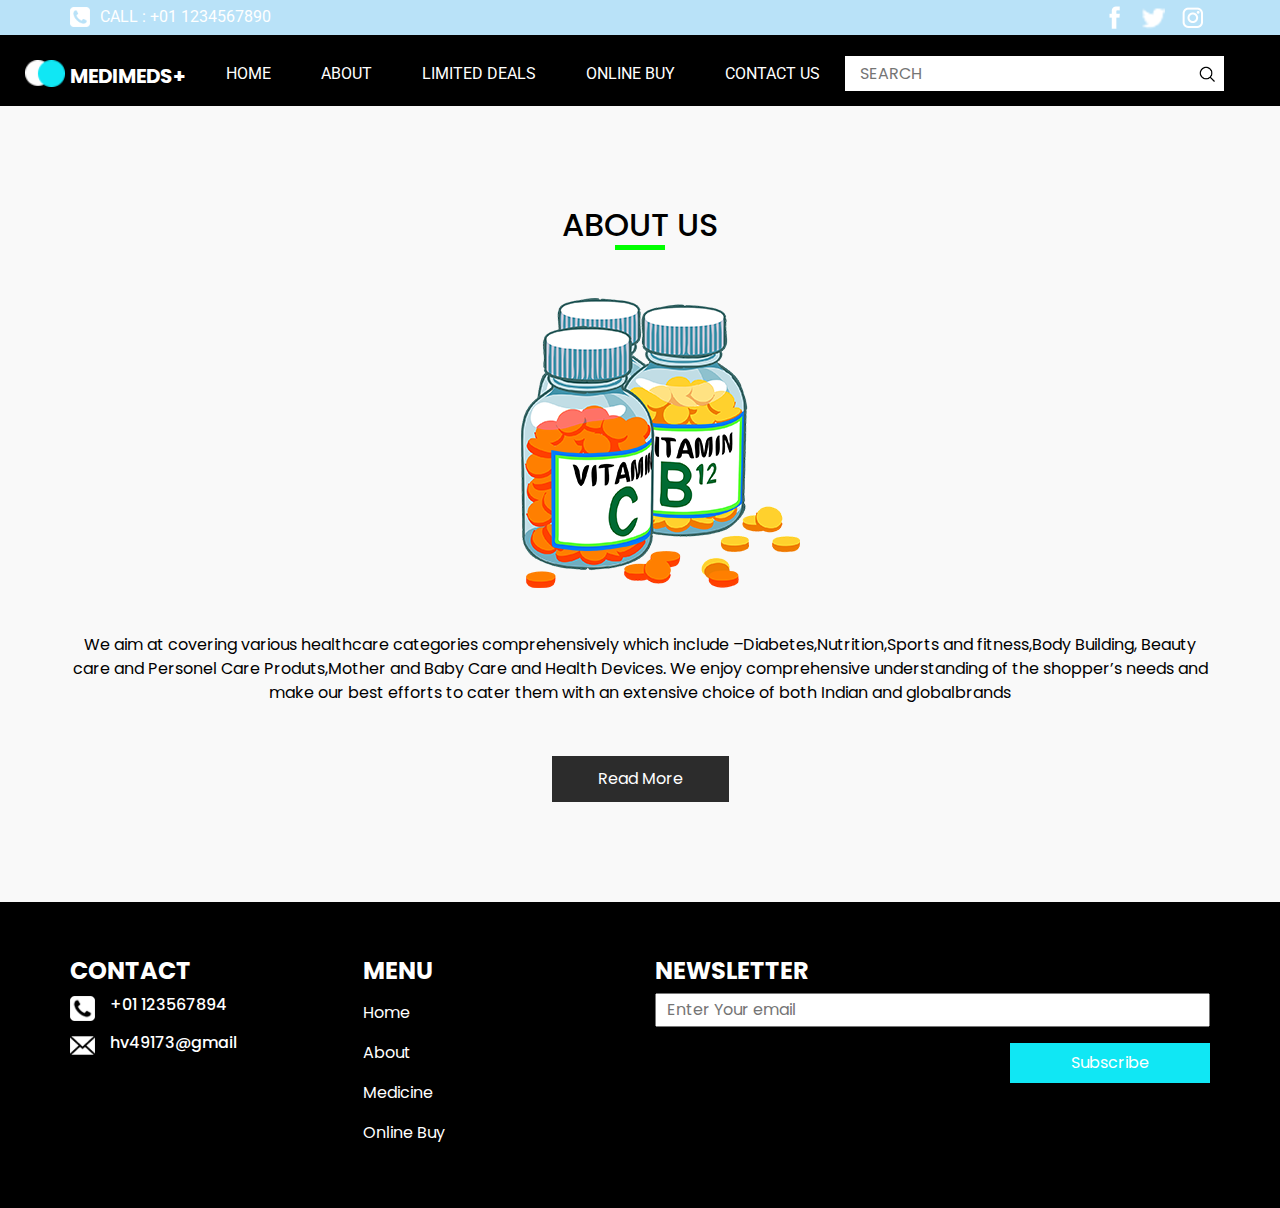
<file: Medimeds/about.html>
<!DOCTYPE html>
<html>

<head>
  <!-- Basic -->
  <meta charset="utf-8" />
  <meta http-equiv="X-UA-Compatible" content="IE=edge" />
  <!-- Mobile Metas -->
  <meta name="viewport" content="width=device-width, initial-scale=1, shrink-to-fit=no" />
  <!-- Site Metas -->
  <meta name="keywords" content="" />
  <meta name="description" content="" />
  <meta name="author" content="" />

  <title>MediMeds+.com</title>

  <!-- slider stylesheet -->
  <link rel="stylesheet" type="text/css"
    href="https://cdnjs.cloudflare.com/ajax/libs/OwlCarousel2/2.1.3/assets/owl.carousel.min.css" />

  <!-- font awesome style -->
  <link rel="stylesheet" href="https://cdnjs.cloudflare.com/ajax/libs/font-awesome/4.7.0/css/font-awesome.min.css">


  <!-- bootstrap core css -->
  <link rel="stylesheet" type="text/css" href="css/bootstrap.css" />

  <!-- fonts style -->
  <link href="https://fonts.googleapis.com/css?family=Poppins:400,600,700|Roboto:400,700&display=swap" rel="stylesheet">

  <!-- Custom styles for this template -->
  <link href="css/style.css" rel="stylesheet" />
  <!-- responsive style -->
  <link href="css/responsive.css" rel="stylesheet" />
</head>

<body class="sub_page">
  <div class="hero_area">
    <!-- header section strats -->
    <header class="header_section">
      <div class="container">
        <div class="top_contact-container">
          <div class="tel_container">
            <a href="">
              <img src="images/telephone-symbol-button.png" alt=""> Call : +01 1234567890
            </a>
          </div>
          <div class="social-container">
            <a href="">
              <img src="images/fb.png" alt="" class="s-1">
            </a>
            <a href="">
              <img src="images/twitter.png" alt="" class="s-2">
            </a>
            <a href="">
              <img src="images/instagram.png" alt="" class="s-3">
            </a>
          </div>
        </div>
      </div>
      <div class="container-fluid">
        <nav class="navbar navbar-expand-lg custom_nav-container pt-3">
          <a class="navbar-brand" href="index.html">
            <img src="images/logo.png" alt="">
            <span>
              MediMeds+
            </span>
          </a>
          <button class="navbar-toggler" type="button" data-toggle="collapse" data-target="#navbarSupportedContent"
            aria-controls="navbarSupportedContent" aria-expanded="false" aria-label="Toggle navigation">
            <span class="navbar-toggler-icon"></span>
          </button>

          <div class="collapse navbar-collapse" id="navbarSupportedContent">
            <div class="d-flex  flex-column flex-lg-row align-items-center w-100 justify-content-between">
              <ul class="navbar-nav  ">
                <li class="nav-item active">
                  <a class="nav-link" href="index.html">Home <span class="sr-only">(current)</span></a>
                </li>
                <li class="nav-item">
                  <a class="nav-link" href="about.html"> About </a>
                </li>
                <li class="nav-item">
                  <a class="nav-link" href="medicine.html"> Limited Deals </a>
                </li>
                <li class="nav-item">
                  <a class="nav-link" href="buy.html"> Online Buy </a>
                </li>
               
                <li class="nav-item">
                  <a class="nav-link" href="contact.html">Contact us</a>
                </li>
              </ul>
              <form class="form-inline ">
                <input type="search" placeholder="Search">
                <button class="btn  my-2 my-sm-0 nav_search-btn" type="submit"></button>
              </form>
              
            </div>
          </div>

        </nav>
      </div>
    </header>
    <!-- end header section -->
  </div>


  <!-- about section -->
  <section class="about_section layout_padding">
    <div class="container">
      <div class="custom_heading-container ">
        <h2>
          About Us
        </h2>
      </div>

      <div class="img-box">
        <img src="images/about-medicine.png" alt="">
      </div>
      <div class="detail-box">
        <p>
          We aim at covering various healthcare categories comprehensively which include –Diabetes,Nutrition,Sports and
          fitness,Body Building, Beauty care and Personel Care Produts,Mother and Baby Care and Health Devices. We enjoy
          comprehensive understanding of the shopper’s needs and make our best efforts to cater them with an extensive choice of
          both Indian and globalbrands
          
        </p>
        <div class="d-flex justify-content-center">
          <a href="">
            Read More
          </a>
        </div>
      </div>
    </div>
  </section>



  <!-- info section -->
  <section class="info_section layout_padding2">
    <div class="container">
      <div class="row">
        <div class="col-md-3">
          <div class="info_contact">
            <h4>
              Contact
            </h4>
            <div class="box">
              <div class="img-box">
                <img src="images/telephone-symbol-button.png" alt="">
              </div>
              <div class="detail-box">
                <h6>
                  +01 123567894
                </h6>
              </div>
            </div>
            <div class="box">
              <div class="img-box">
                <img src="images/email.png" alt="">
              </div>
              <div class="detail-box">
                <h6>
                  hv49173@gmail
                </h6>
              </div>
            </div>
          </div>
        </div>
        <div class="col-md-3">
          <div class="info_menu">
            <h4>
              Menu
            </h4>
            <ul class="navbar-nav  ">
              <li class="nav-item active">
                <a class="nav-link" href="index.html">Home <span class="sr-only">(current)</span></a>
              </li>
              <li class="nav-item">
                <a class="nav-link" href="about.html"> About </a>
              </li>
              <li class="nav-item">
                <a class="nav-link" href="medicine.html"> Medicine </a>
              </li>
              <li class="nav-item">
                <a class="nav-link" href="buy.html"> Online Buy </a>
              </li>
            </ul>
          </div>
        </div>
        <div class="col-md-6">
          <div class="info_news">
            <h4>
              newsletter
            </h4>
            <form action="">
              <input type="text" placeholder="Enter Your email">
              <div class="d-flex justify-content-center justify-content-md-end mt-3">
                <button>
                  Subscribe
                </button>
              </div>
            </form>
          </div>
        </div>
      </div>
    </div>
  </section>


  <!-- end info section -->

  <!-- footer section -->
  <section class="container-fluid footer_section">
    
  </section>
  <!-- footer section -->

  <script type="text/javascript" src="js/jquery-3.4.1.min.js"></script>
  <script type="text/javascript" src="js/bootstrap.js"></script>
  <script type="text/javascript" src="https://cdnjs.cloudflare.com/ajax/libs/OwlCarousel2/2.2.1/owl.carousel.min.js">
  </script>
  <script type="text/javascript">
    $(".owl-carousel").owlCarousel({
      loop: true,
      margin: 10,
      nav: true,
      navText: [],
      autoplay: true,
      responsive: {
        0: {
          items: 1
        },
        600: {
          items: 2
        },
        1000: {
          items: 4
        }
      }
    });
  </script>
  <script type="text/javascript">
    $(".owl-2").owlCarousel({
      loop: true,
      margin: 10,
      nav: true,
      navText: [],
      autoplay: true,

      responsive: {
        0: {
          items: 1
        },
        600: {
          items: 2
        },
        1000: {
          items: 4
        }
      }
    });
  </script>
</body>

</html>
</file>
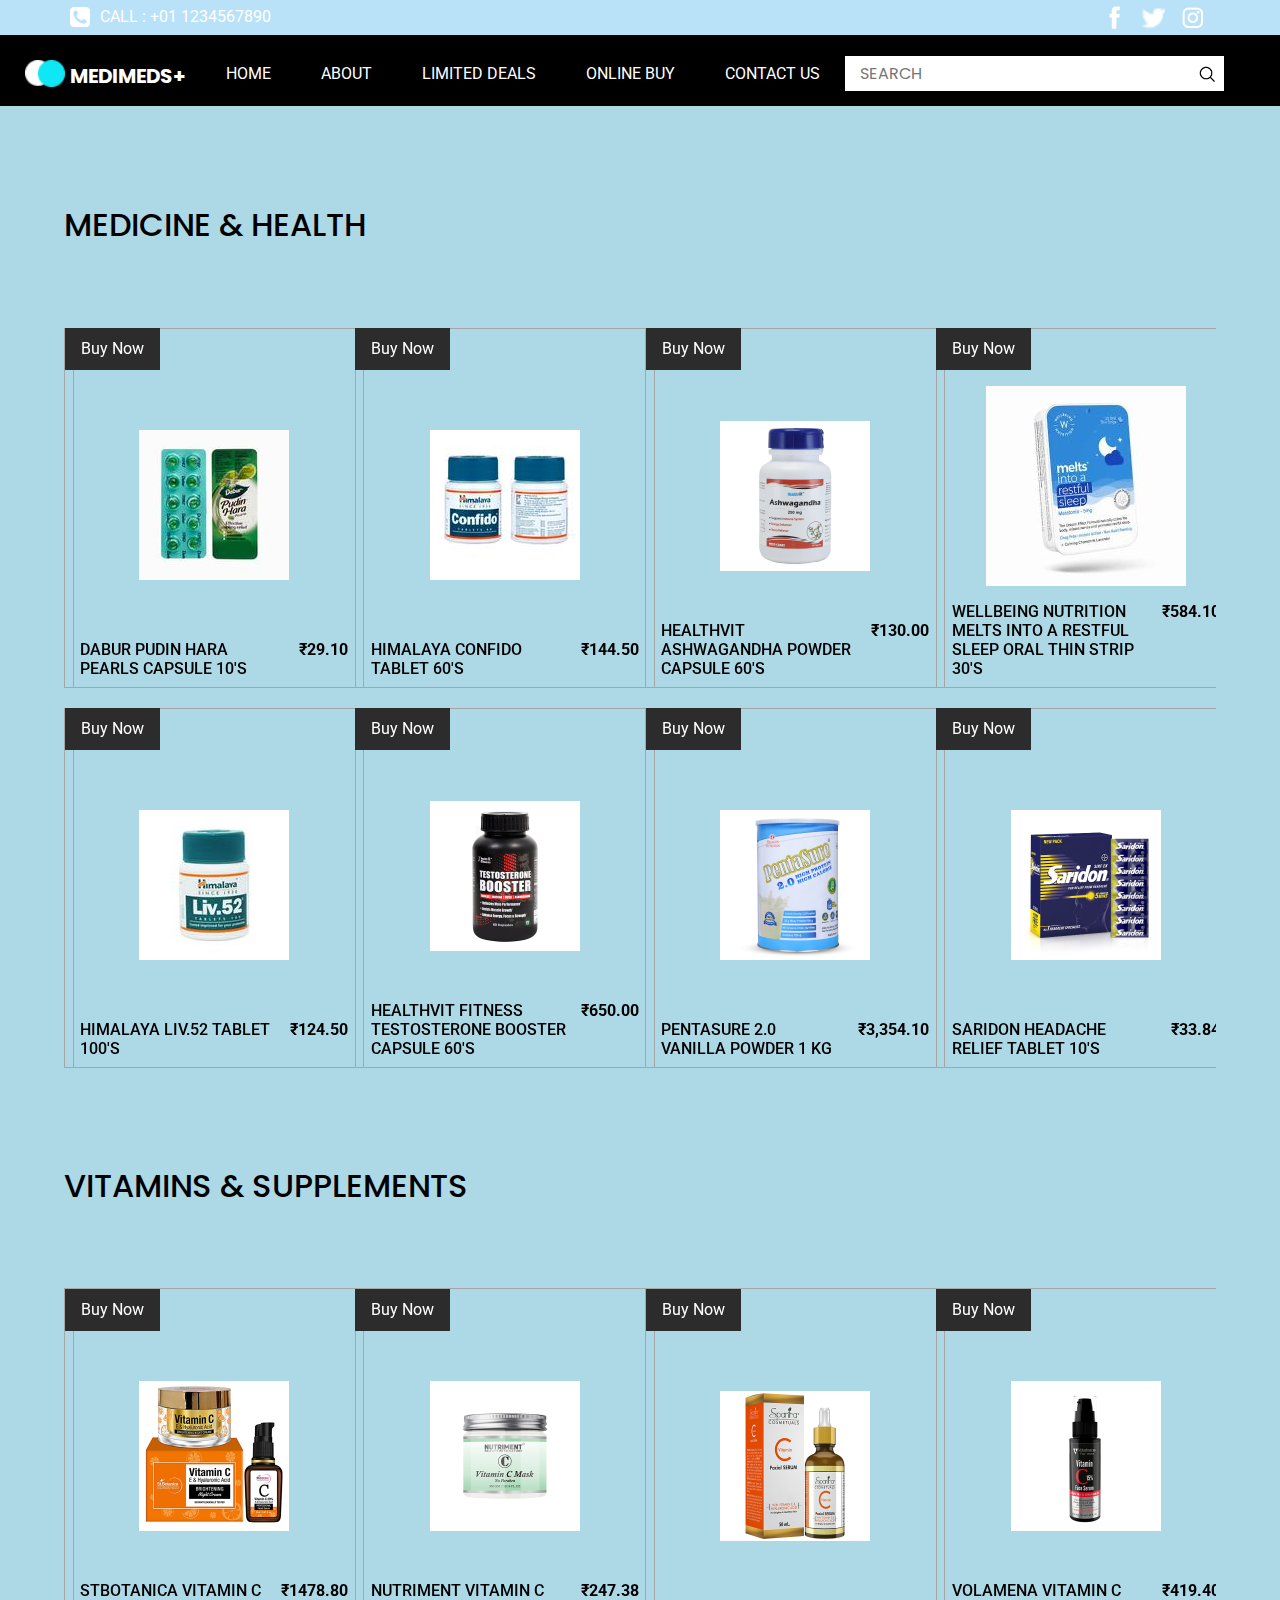
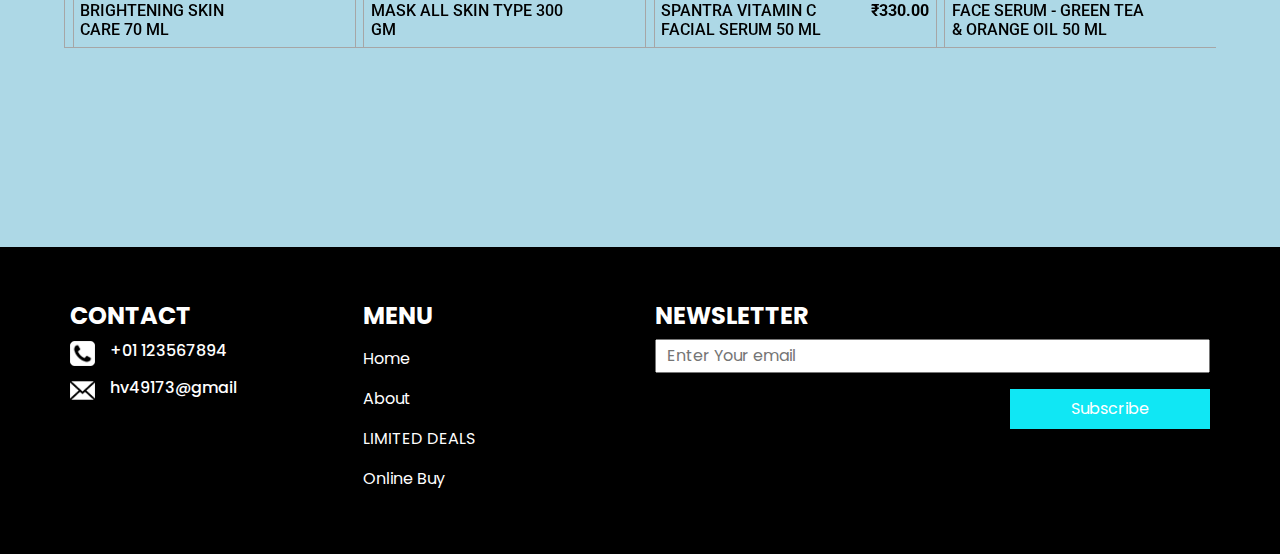
<file: Medimeds/buy.html>
<!DOCTYPE html>
<html>

<head>
  <!-- Basic -->
  <meta charset="utf-8" />
  <meta http-equiv="X-UA-Compatible" content="IE=edge" />
  <!-- Mobile Metas -->
  <meta name="viewport" content="width=device-width, initial-scale=1, shrink-to-fit=no" />
  <!-- Site Metas -->
  <meta name="keywords" content="" />
  <meta name="description" content="" />
  <meta name="author" content="" />

  <title>MediMeds+.com</title>

  <!-- slider stylesheet -->
  <link rel="stylesheet" type="text/css"
    href="https://cdnjs.cloudflare.com/ajax/libs/OwlCarousel2/2.1.3/assets/owl.carousel.min.css" />

  <!-- font awesome style -->
  <link rel="stylesheet" href="https://cdnjs.cloudflare.com/ajax/libs/font-awesome/4.7.0/css/font-awesome.min.css">


  <!-- bootstrap core css -->
  <link rel="stylesheet" type="text/css" href="css/bootstrap.css" />

  <!-- fonts style -->
  <link href="https://fonts.googleapis.com/css?family=Poppins:400,600,700|Roboto:400,700&display=swap" rel="stylesheet">

  <!-- Custom styles for this template -->
  <link href="css/style.css" rel="stylesheet" />
  <!-- responsive style -->
  <link href="css/responsive.css" rel="stylesheet" />
</head>

<body class="sub_page">
  <div class="hero_area">
    <!-- header section strats -->
    <header class="header_section">
      <div class="container">
        <div class="top_contact-container">
          <div class="tel_container">
            <a href="">
              <img src="images/telephone-symbol-button.png" alt=""> Call : +01 1234567890
            </a>
          </div>
          <div class="social-container">
            <a href="">
              <img src="images/fb.png" alt="" class="s-1">
            </a>
            <a href="">
              <img src="images/twitter.png" alt="" class="s-2">
            </a>
            <a href="">
              <img src="images/instagram.png" alt="" class="s-3">
            </a>
          </div>
        </div>
      </div>
      <div class="container-fluid">
        <nav class="navbar navbar-expand-lg custom_nav-container pt-3">
          <a class="navbar-brand" href="index.html">
            <img src="images/logo.png" alt="">
            <span>
              MediMeds+
            </span>
          </a>
          <button class="navbar-toggler" type="button" data-toggle="collapse" data-target="#navbarSupportedContent"
            aria-controls="navbarSupportedContent" aria-expanded="false" aria-label="Toggle navigation">
            <span class="navbar-toggler-icon"></span>
          </button>

          <div class="collapse navbar-collapse" id="navbarSupportedContent">
            <div class="d-flex  flex-column flex-lg-row align-items-center w-100 justify-content-between">
              <ul class="navbar-nav  ">
                <li class="nav-item active">
                  <a class="nav-link" href="index.html">Home <span class="sr-only">(current)</span></a>
                </li>
                <li class="nav-item">
                  <a class="nav-link" href="about.html"> About </a>
                </li>
                <li class="nav-item">
                  <a class="nav-link" href="medicine.html"> Limited Deals </a>
                </li>
                <li class="nav-item">
                  <a class="nav-link" href="buy.html"> Online Buy </a>
                </li>
                                <li class="nav-item">
                  <a class="nav-link" href="contact.html">Contact us</a>
                </li>
              </ul>
              <form class="form-inline ">
                <input type="search" placeholder="Search">
                <button class="btn  my-2 my-sm-0 nav_search-btn" type="submit"></button>
              </form>
              
            </div>
          </div>

        </nav>
      </div>
    </header>
    <!-- end header section -->
  </div>





  <!-- health section -->

  <section class="health_section layout_padding">
    <div class="health_carousel-container">
      <h2 class="text-uppercase">
        Medicine & Health

      </h2>
      <div class="carousel-wrap layout_padding2">
        <div class="owl-carousel">
          <div class="item">
            <div class="box">
              <div class="btn_container">
                <a href="">
                  Buy Now
                </a>
              </div>
              <div class="img-box">
                <img src="images/c-1.jpg" alt="">
              </div>
              <div class="detail-box">
                
                <div class="text">
                  <h6>
                    Dabur Pudin Hara Pearls Capsule 10's
                  </h6>
                  <h6 class="price">
                    ₹29.10 
                  </h6>
                </div>
              </div>
            </div>
            <div class="box">
              <div class="btn_container">
                <a href="">
                  Buy Now
                </a>
              </div>
              <div class="img-box">
                <img src="images/c-2.jpg" alt="">
              </div>
              <div class="detail-box">
                
                <div class="text">
                  <h6>
                    Himalaya Liv.52 Tablet 100's
                  </h6>
                  <h6 class="price">
                    ₹124.50
                  </h6>
                </div>
              </div>
            </div>
          </div>
          <div class="item">
            <div class="box">
              <div class="btn_container">
                <a href="">
                  Buy Now
                </a>
              </div>
              <div class="img-box">
                <img src="images/c-3.jpg" alt="">
              </div>
              <div class="detail-box">
                
                <div class="text">
                  <h6>
                    Himalaya Confido Tablet 60's
                  </h6>
                  <h6 class="price">
                    ₹144.50
                  </h6>
                </div>
              </div>
            </div>
            <div class="box">
              <div class="btn_container">
                <a href="">
                  Buy Now
                </a>
              </div>
              <div class="img-box">
                <img src="images/h-1.jpg" alt="">
              </div>
              <div class="detail-box">
                
                <div class="text">
                  <h6>
                    HealthVit Fitness Testosterone Booster Capsule 60's
                  </h6>
                  <h6 class="price">
                    ₹650.00
                  </h6>
                </div>
              </div>
            </div>
          </div>
          <div class="item">
            <div class="box">
              <div class="btn_container">
                <a href="">
                  Buy Now
                </a>
              </div>
              <div class="img-box">
                <img src="images/h-2.jpg" alt="">
              </div>
              <div class="detail-box">
                
                <div class="text">
                  <h6>
                    Healthvit Ashwagandha Powder Capsule 60's
                  </h6>
                  <h6 class="price">
                    ₹130.00
                  </h6>
                </div>
              </div>
            </div>
            <div class="box">
              <div class="btn_container">
                <a href="">
                  Buy Now
                </a>
              </div>
              <div class="img-box">
                <img src="images/h-3.jpg" alt="">
              </div>
              <div class="detail-box">
                
                <div class="text">
                  <h6>
                    Pentasure 2.0 Vanilla Powder 1 kg
                  </h6>
                  <h6 class="price">
                    ₹3,354.10
                  </h6>
                </div>
              </div>
            </div>
          </div>
          <div class="item">
            <div class="box">
              <div class="btn_container">
                <a href="">
                  Buy Now
                </a>
              </div>
              <div class="img-box">
                <img src="images/h-4.jpg" alt="">
              </div>
              <div class="detail-box">
               
                <div class="text">
                  <h6>
                    Wellbeing Nutrition Melts into a Restful Sleep Oral Thin Strip 30's
                  </h6>
                  <h6 class="price">
                    ₹584.10
                  </h6>
                </div>
              </div>
            </div>
            <div class="box">
              <div class="btn_container">
                <a href="">
                  Buy Now
                </a>
              </div>
              <div class="img-box">
                <img src="images/h-5.jpg" alt="">
              </div>
              <div class="detail-box">
               
                <div class="text">
                  <h6>
                    Saridon Headache Relief Tablet 10's
                  </h6>
                  <h6 class="price">
                    ₹33.84
                  </h6>
                </div>
              </div>
            </div>
          </div>
        </div>
      </div>
    </div>
    <div class="health_carousel-container">
      <h2 class="text-uppercase">
        Vitamins & Supplements


      </h2>
      <div class="carousel-wrap layout_padding2">
        <div class="owl-carousel owl-2">
          <div class="item">
            <div class="box">
              <div class="btn_container">
                <a href="">
                  Buy Now
                </a>
              </div>
              <div class="img-box">
                <img src="images/M-1.jpg" alt="">
              </div>
              <div class="detail-box">
                
                <div class="text">
                  <h6>
                    StBotanica Vitamin C Brightening Skin Care 70 ml
                  </h6>
                  <h6 class="price">
                   ₹1478.80
                  </h6>
                </div>
              </div>
            </div>
          </div>
          <div class="item">
            <div class="box">
              <div class="btn_container">
                <a href="">
                  Buy Now
                </a>
              </div>
              <div class="img-box">
                <img src="images/m-2.jpg" alt="">
              </div>
              <div class="detail-box">
                
                <div class="text">
                  <h6>
                    Nutriment Vitamin C Mask All Skin Type 300 gm
                  </h6>
                  <h6 class="price">
                    ₹247.38
                  </h6>
                </div>
              </div>
            </div>
          </div>
          <div class="item">
            <div class="box">
              <div class="btn_container">
                <a href="">
                  Buy Now
                </a>
              </div>
              <div class="img-box">
                <img src="images/m-3.jpg" alt="">
              </div>
              <div class="detail-box">
               
                <div class="text">
                  <h6>
                    Spantra Vitamin C Facial Serum 50 ml
                  </h6>
                  <h6 class="price">
                    ₹330.00 
                  </h6>
                </div>
              </div>
            </div>
          </div>
          <div class="item">
            <div class="box">
              <div class="btn_container">
                <a href="">
                  Buy Now
                </a>
              </div>
              <div class="img-box">
                <img src="images/m-4.jpg" alt="">
              </div>
              <div class="detail-box">
                
                <div class="text">
                  <h6>
                    Volamena Vitamin C Face Serum - Green Tea & Orange Oil 50 ml
                  </h6>
                  <h6 class="price">
                    ₹419.40
                  </h6>
                </div>
              </div>
            </div>
          </div>
        </div>
      </div>
    </div>
    
  </section>

  <!-- end health section -->



  <!-- info section -->
  <section class="info_section layout_padding2">
    <div class="container">
      <div class="row">
        <div class="col-md-3">
          <div class="info_contact">
            <h4>
              Contact
            </h4>
            <div class="box">
              <div class="img-box">
                <img src="images/telephone-symbol-button.png" alt="">
              </div>
              <div class="detail-box">
                <h6>
                  +01 123567894
                </h6>
              </div>
            </div>
            <div class="box">
              <div class="img-box">
                <img src="images/email.png" alt="">
              </div>
              <div class="detail-box">
                <h6>
                  hv49173@gmail
                </h6>
              </div>
            </div>
          </div>
        </div>
        <div class="col-md-3">
          <div class="info_menu">
            <h4>
              Menu
            </h4>
            <ul class="navbar-nav  ">
              <li class="nav-item active">
                <a class="nav-link" href="index.html">Home <span class="sr-only">(current)</span></a>
              </li>
              <li class="nav-item">
                <a class="nav-link" href="about.html"> About </a>
              </li>
              <li class="nav-item">
                <a class="nav-link" href="medicine.html"> LIMITED DEALS </a>
              </li>
              <li class="nav-item">
                <a class="nav-link" href="buy.html"> Online Buy </a>
              </li>
            </ul>
          </div>
        </div>
        <div class="col-md-6">
          <div class="info_news">
            <h4>
              newsletter
            </h4>
            <form action="">
              <input type="text" placeholder="Enter Your email">
              <div class="d-flex justify-content-center justify-content-md-end mt-3">
                <button>
                  Subscribe
                </button>
              </div>
            </form>
          </div>
        </div>
      </div>
    </div>
  </section>


  <!-- end info section -->

  <!-- footer section -->
  <section class="container-fluid footer_section">
    
  </section>
  <!-- footer section -->

  <script type="text/javascript" src="js/jquery-3.4.1.min.js"></script>
  <script type="text/javascript" src="js/bootstrap.js"></script>
  <script type="text/javascript" src="https://cdnjs.cloudflare.com/ajax/libs/OwlCarousel2/2.2.1/owl.carousel.min.js">
  </script>
  <script type="text/javascript">
    $(".owl-carousel").owlCarousel({
      loop: true,
      margin: 10,
      nav: true,
      navText: [],
      autoplay: true,
      responsive: {
        0: {
          items: 1
        },
        600: {
          items: 2
        },
        1000: {
          items: 4
        }
      }
    });
  </script>
  <script type="text/javascript">
    $(".owl-2").owlCarousel({
      loop: true,
      margin: 10,
      nav: true,
      navText: [],
      autoplay: true,

      responsive: {
        0: {
          items: 1
        },
        600: {
          items: 2
        },
        1000: {
          items: 4
        }
      }
    });
  </script>
</body>

</html>
</file>
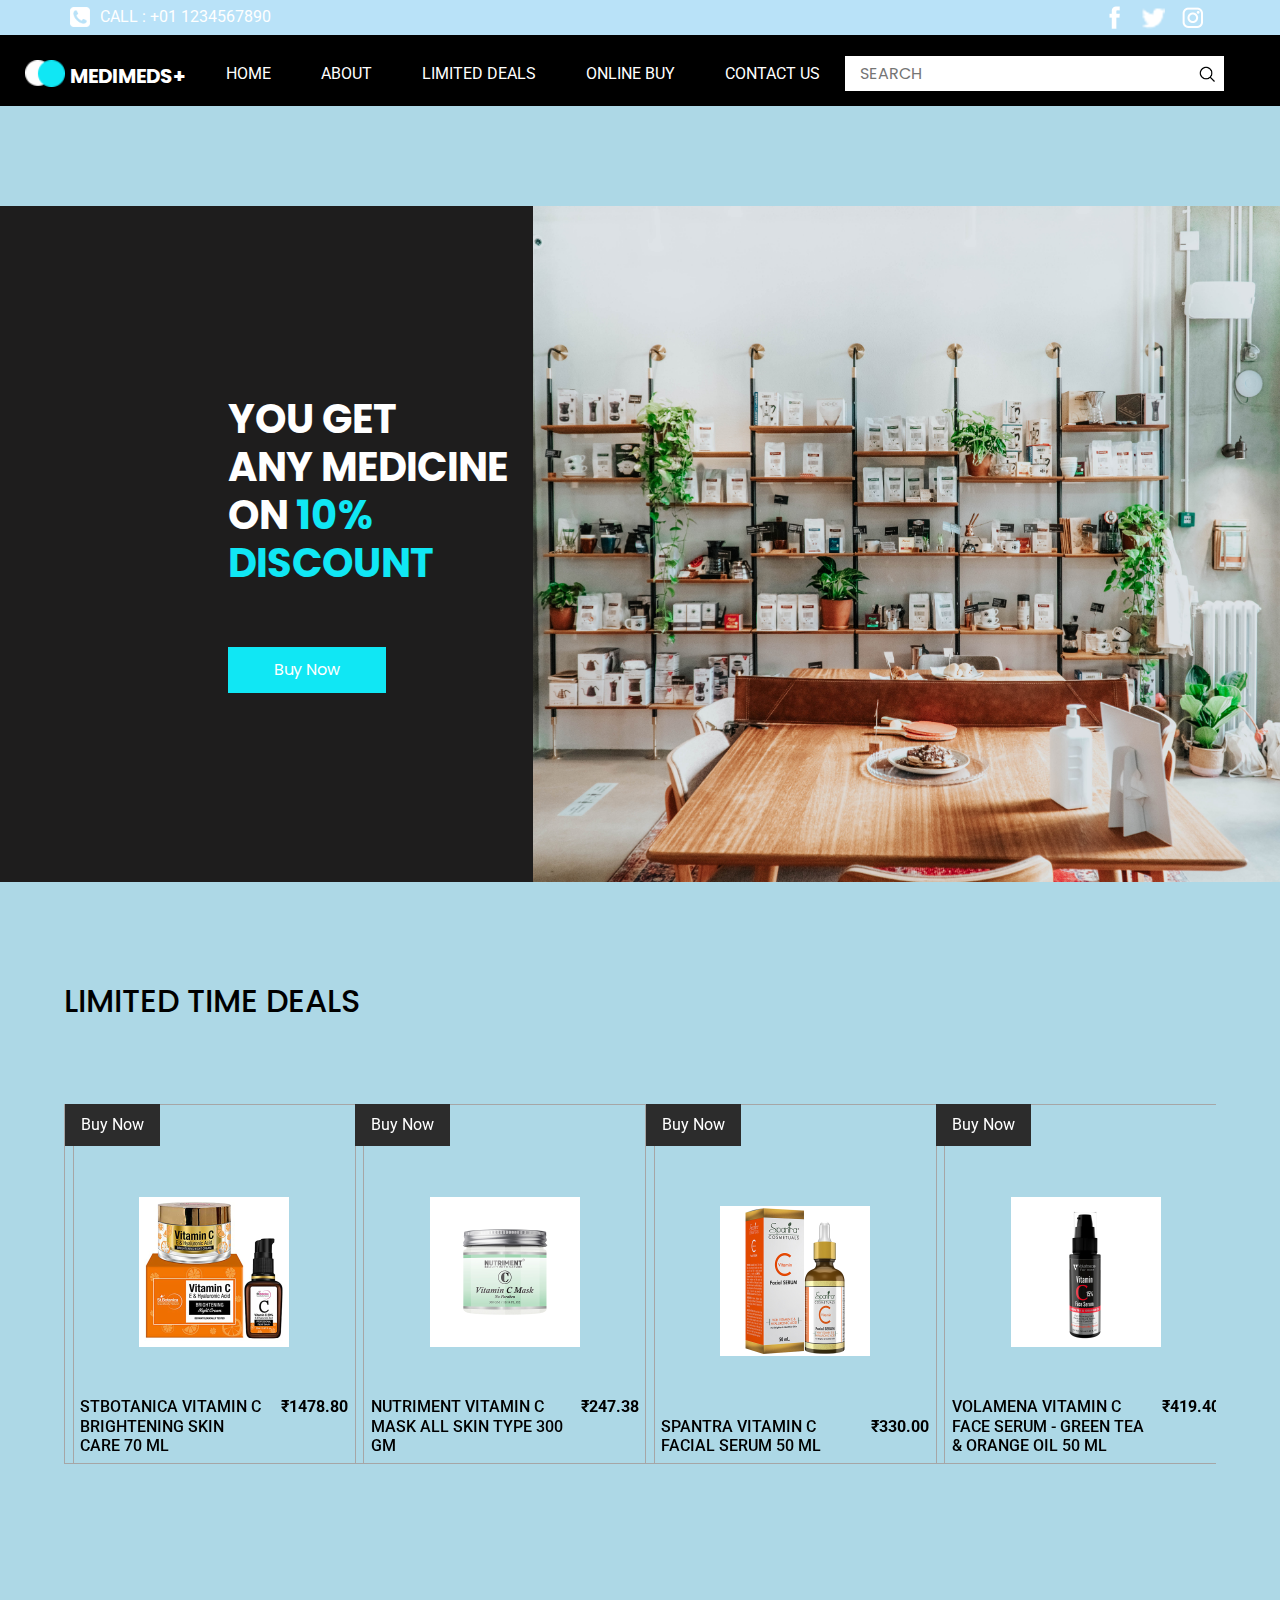
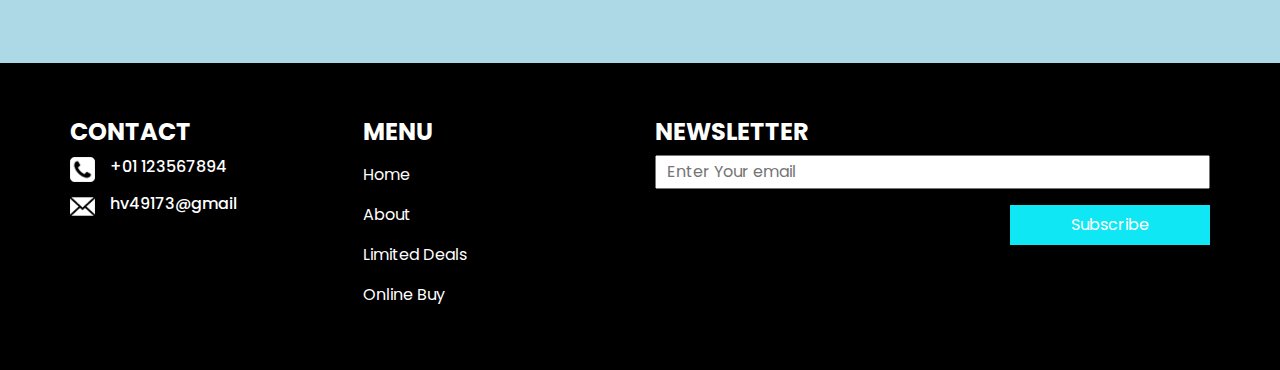
<file: Medimeds/medicine.html>
<!DOCTYPE html>
<html>

<head>
  <!-- Basic -->
  <meta charset="utf-8" />
  <meta http-equiv="X-UA-Compatible" content="IE=edge" />
  <!-- Mobile Metas -->
  <meta name="viewport" content="width=device-width, initial-scale=1, shrink-to-fit=no" />
  <!-- Site Metas -->
  <meta name="keywords" content="" />
  <meta name="description" content="" />
  <meta name="author" content="" />

  <title>MediMeds+.com</title>

  <!-- slider stylesheet -->
  <link rel="stylesheet" type="text/css"
    href="https://cdnjs.cloudflare.com/ajax/libs/OwlCarousel2/2.1.3/assets/owl.carousel.min.css" />

  <!-- font awesome style -->
  <link rel="stylesheet" href="https://cdnjs.cloudflare.com/ajax/libs/font-awesome/4.7.0/css/font-awesome.min.css">


  <!-- bootstrap core css -->
  <link rel="stylesheet" type="text/css" href="css/bootstrap.css" />

  <!-- fonts style -->
  <link href="https://fonts.googleapis.com/css?family=Poppins:400,600,700|Roboto:400,700&display=swap" rel="stylesheet">

  <!-- Custom styles for this template -->
  <link href="css/style.css" rel="stylesheet" />
  <!-- responsive style -->
  <link href="css/responsive.css" rel="stylesheet" />
</head>

<body class="sub_page">
  <div class="hero_area">
    <!-- header section strats -->
    <header class="header_section">
      <div class="container">
        <div class="top_contact-container">
          <div class="tel_container">
            <a href="">
              <img src="images/telephone-symbol-button.png" alt=""> Call : +01 1234567890
            </a>
          </div>
          <div class="social-container">
            <a href="">
              <img src="images/fb.png" alt="" class="s-1">
            </a>
            <a href="">
              <img src="images/twitter.png" alt="" class="s-2">
            </a>
            <a href="">
              <img src="images/instagram.png" alt="" class="s-3">
            </a>
          </div>
        </div>
      </div>
      <div class="container-fluid">
        <nav class="navbar navbar-expand-lg custom_nav-container pt-3">
          <a class="navbar-brand" href="index.html">
            <img src="images/logo.png" alt="">
            <span>
              MediMeds+
            </span>
          </a>
          <button class="navbar-toggler" type="button" data-toggle="collapse" data-target="#navbarSupportedContent"
            aria-controls="navbarSupportedContent" aria-expanded="false" aria-label="Toggle navigation">
            <span class="navbar-toggler-icon"></span>
          </button>

          <div class="collapse navbar-collapse" id="navbarSupportedContent">
            <div class="d-flex  flex-column flex-lg-row align-items-center w-100 justify-content-between">
              <ul class="navbar-nav  ">
                <li class="nav-item active">
                  <a class="nav-link" href="index.html">Home <span class="sr-only">(current)</span></a>
                </li>
                <li class="nav-item">
                  <a class="nav-link" href="about.html"> About </a>
                </li>
                <li class="nav-item">
                  <a class="nav-link" href="medicine.html"> Limited Deals </a>
                </li>
                <li class="nav-item">
                  <a class="nav-link" href="buy.html"> Online Buy </a>
                </li>
                
                <li class="nav-item">
                  <a class="nav-link" href="contact.html">Contact us</a>
                </li>
              </ul>
              <form class="form-inline ">
                <input type="search" placeholder="Search">
                <button class="btn  my-2 my-sm-0 nav_search-btn" type="submit"></button>
              </form>

            </div>
          </div>

        </nav>
      </div>
    </header>
    <!-- end header section -->

  </div>



  <!-- discount section -->
  <div class="layout_padding-top">
    <section class="discount_section ">
      <div class="container-fluid ">
        <div class="row ">
          <div class="col-lg-3 col-md-5 offset-md-2">
            <div class="detail-box">
              <h2>
                You get <br>
                any medicine <br>
                on
                <span>
                  10% discount
                </span>

              </h2>
              <p>
               
              </p>
              <div>
                <a href="">
                  Buy Now
                </a>
              </div>
            </div>
          </div>
          <div class="col-lg-7 col-md-5">
            <div class="img-box">
              <img src="images/Home3-bg.jpg" alt="">
            </div>
          </div>
        </div>
      </div>
    </section>

  </div>


  <!-- end discount section -->

  <!-- health section -->

  <section class="health_section layout_padding">
    <div class="health_carousel-container">
      
      <h2 class="text-uppercase">
        Limited Time Deals


      </h2>
      <div class="carousel-wrap layout_padding2">
        <div class="owl-carousel owl-2">
          <div class="item">
            <div class="box">
              <div class="btn_container">
                <a href="">
                  Buy Now
                </a>
              </div>
              <div class="img-box">
                <img src="images/M-1.jpg" alt="">
              </div>
              <div class="detail-box">
                
                <div class="text">
                  <h6>
                    StBotanica Vitamin C Brightening Skin Care 70 ml
                  </h6>
                  <h6 class="price">
                   ₹1478.80
                  </h6>
                </div>
              </div>
            </div>
          </div>
          <div class="item">
            <div class="box">
              <div class="btn_container">
                <a href="">
                  Buy Now
                </a>
              </div>
              <div class="img-box">
                <img src="images/m-2.jpg" alt="">
              </div>
              <div class="detail-box">
                
                <div class="text">
                  <h6>
                    Nutriment Vitamin C Mask All Skin Type 300 gm
                  </h6>
                  <h6 class="price">
                    ₹247.38
                  </h6>
                </div>
              </div>
            </div>
          </div>
          <div class="item">
            <div class="box">
              <div class="btn_container">
                <a href="">
                  Buy Now
                </a>
              </div>
              <div class="img-box">
                <img src="images/m-3.jpg" alt="">
              </div>
              <div class="detail-box">
               
                <div class="text">
                  <h6>
                    Spantra Vitamin C Facial Serum 50 ml
                  </h6>
                  <h6 class="price">
                    ₹330.00 
                  </h6>
                </div>
              </div>
            </div>
          </div>
          <div class="item">
            <div class="box">
              <div class="btn_container">
                <a href="">
                  Buy Now
                </a>
              </div>
              <div class="img-box">
                <img src="images/m-4.jpg" alt="">
              </div>
              <div class="detail-box">
                
                <div class="text">
                  <h6>
                    Volamena Vitamin C Face Serum - Green Tea & Orange Oil 50 ml
                  </h6>
                  <h6 class="price">
                    ₹419.40
                  </h6>
                </div>
              </div>
            </div>
          </div>
        </div>
      </div>
    </div>
   
  </section>

  <!-- end health section -->



  <!-- info section -->
  <section class="info_section layout_padding2">
    <div class="container">
      <div class="row">
        <div class="col-md-3">
          <div class="info_contact">
            <h4>
              Contact
            </h4>
            <div class="box">
              <div class="img-box">
                <img src="images/telephone-symbol-button.png" alt="">
              </div>
              <div class="detail-box">
                <h6>
                  +01 123567894
                </h6>
              </div>
            </div>
            <div class="box">
              <div class="img-box">
                <img src="images/email.png" alt="">
              </div>
              <div class="detail-box">
                <h6>
                  hv49173@gmail
                </h6>
              </div>
            </div>
          </div>
        </div>
        <div class="col-md-3">
          <div class="info_menu">
            <h4>
              Menu
            </h4>
            <ul class="navbar-nav  ">
              <li class="nav-item active">
                <a class="nav-link" href="index.html">Home <span class="sr-only">(current)</span></a>
              </li>
              <li class="nav-item">
                <a class="nav-link" href="about.html"> About </a>
              </li>
              <li class="nav-item">
                <a class="nav-link" href="medicine.html"> Limited Deals </a>
              </li>
              <li class="nav-item">
                <a class="nav-link" href="buy.html"> Online Buy </a>
              </li>
            </ul>
          </div>
        </div>
        <div class="col-md-6">
          <div class="info_news">
            <h4>
              newsletter
            </h4>
            <form action="">
              <input type="text" placeholder="Enter Your email">
              <div class="d-flex justify-content-center justify-content-md-end mt-3">
                <button>
                  Subscribe
                </button>
              </div>
            </form>
          </div>
        </div>
      </div>
    </div>
  </section>


  <!-- end info section -->

  <!-- footer section -->
  <section class="container-fluid footer_section">
    
  </section>
  <!-- footer section -->

  <script type="text/javascript" src="js/jquery-3.4.1.min.js"></script>
  <script type="text/javascript" src="js/bootstrap.js"></script>
  <script type="text/javascript" src="https://cdnjs.cloudflare.com/ajax/libs/OwlCarousel2/2.2.1/owl.carousel.min.js">
  </script>
  <script type="text/javascript">
    $(".owl-carousel").owlCarousel({
      loop: true,
      margin: 10,
      nav: true,
      navText: [],
      autoplay: true,
      responsive: {
        0: {
          items: 1
        },
        600: {
          items: 2
        },
        1000: {
          items: 4
        }
      }
    });
  </script>
  <script type="text/javascript">
    $(".owl-2").owlCarousel({
      loop: true,
      margin: 10,
      nav: true,
      navText: [],
      autoplay: true,

      responsive: {
        0: {
          items: 1
        },
        600: {
          items: 2
        },
        1000: {
          items: 4
        }
      }
    });
  </script>
</body>

</html>
</file>
<file: Medimeds/css/style.css>
body {
  font-family: "Poppins", sans-serif;
  color: black;
  background-color: lightblue;
}

.layout_padding {
  padding: 100px 0;
}

.layout_padding2 {
  padding: 55px 0;
}

.layout_padding2-top {
  padding-top: 55px;
}

.layout_padding2-bottom {
  padding-bottom: 55px;
}

.layout_padding-top {
  padding-top: 100px;
}

.layout_padding-bottom {
  padding-bottom: 100px;
}

.custom_heading-container {
  display: -webkit-box;
  display: -ms-flexbox;
  display: flex;
  -webkit-box-pack: center;
      -ms-flex-pack: center;
          justify-content: center;
}

.custom_heading-container h2 {
  text-transform: uppercase;
  position: relative;
}

.custom_heading-container h2::after {
  content: "";
  position: absolute;
  bottom: -5px;
  left: 50%;
  -webkit-transform: translateX(-50%);
          transform: translateX(-50%);
  width: 50px;
  height: 5px;
  background-color: lime;
}

/*header section*/
.hero_area {
  height: 100vh;
  background-image: url(../images/Home-bg.jpg);
}

.sub_page .hero_area {
  height: auto;
}

.hero_area.sub_pages {
  height: auto;
}

.header_section .top_contact-container {
  display: -webkit-box;
  display: -ms-flexbox;
  display: flex;
  -webkit-box-pack: justify;
      -ms-flex-pack: justify;
          justify-content: space-between;
  padding: 5px 0;
  font-family: 'Roboto', sans-serif;
}

.header_section .top_contact-container .tel_container a {
  color: white;
  text-transform: uppercase;
  display: -webkit-box;
  display: -ms-flexbox;
  display: flex;
  -webkit-box-align: center;
      -ms-flex-align: center;
          align-items: center;
}

.header_section .top_contact-container .tel_container a img {
  width: 20px;
  margin-right: 10px;
}

.header_section .top_contact-container .social-container img {
  margin: 0 5px;
}

.header_section .top_contact-container .social-container img.s-1 {
  width: 25px;
}

.header_section .top_contact-container .social-container img.s-2 {
  width: 25px;
}

.header_section .top_contact-container .social-container img.s-3 {
  width: 25px;
}

.header_section .container-fluid {
  background-color: black;
}

.header_section .container-fluid {
  padding-right: 25px;
  padding-left: 25px;
}

.header_section .nav_container {
  margin: 0 auto;
}

.custom_nav-container.navbar-expand-lg .navbar-nav .nav-link {
  padding: 10px 25px;
  color: white;
  text-align: center;
  text-transform: uppercase;
  font-family: 'Roboto', sans-serif;
}

a,
a:hover,
a:focus {
  text-decoration: none;
}

a:hover,
a:focus {
  color: initial;
}

.btn,
.btn:focus {
  outline: none !important;
  -webkit-box-shadow: none;
          box-shadow: none;
}

.navbar-brand,
.navbar-brand:hover {
  text-transform: uppercase;
  font-weight: bold;
  font-size: 24px;
  color: #fafcfd;
}

.custom_nav-container .nav_search-btn {
  background-image: url(../images/search-icon.png);
  background-size: 18px;
  background-repeat: no-repeat;
  background-position: center;
  width: 35px;
  height: 35px;
  padding: 0;
  border: none;
  border-radius: 0;
}

.login_btn-contanier a {
  text-transform: uppercase;
  color: white;
  display: -webkit-box;
  display: -ms-flexbox;
  display: flex;
  -webkit-box-align: center;
      -ms-flex-align: center;
          align-items: center;
  font-family: 'Roboto', sans-serif;
}

.login_btn-contanier a img {
  margin-right: 15px;
}

.navbar-brand {
  display: -webkit-box;
  display: -ms-flexbox;
  display: flex;
  -webkit-box-align: center;
      -ms-flex-align: center;
          align-items: center;
}

.navbar-brand img {
  width: 40px;
  margin-right: 5px;
}

.navbar-brand span {
  font-size: 20px;
  font-weight: 700;
  color: #ffffff;
  margin-top: 5px;
}

.custom_nav-container {
  z-index: 99999;
  padding: 10px 0;
}

.custom_nav-container .form-inline {
  -webkit-box-flex: 1;
      -ms-flex-positive: 1;
          flex-grow: 1;
  -ms-flex-wrap: nowrap;
      flex-wrap: nowrap;
}

.custom_nav-container .form-inline input {
  width: 84%;
  border: none;
  outline: none;
  padding: 4px;
  padding-left: 15px;
  text-transform: uppercase;
  height: 35px;
  height: 35px;
  
  background-color: #ffffff;
}

.custom_nav-container .form-inline button {
  background-color: #ffffff;
}

.custom_nav-container .navbar-toggler {
  outline: none;
}

.custom_nav-container .navbar-toggler .navbar-toggler-icon {
  background-image: url(../images/menu.png);
  background-size: 42px;
}

/*end header section*/
/* slider section */
.slider_section {
  height: 100%;
  display: -webkit-box;
  display: -ms-flexbox;
  display: flex;
  -webkit-box-align: center;
      -ms-flex-align: center;
          align-items: center;
  padding-bottom: 75px;
}

.slider_section .img-box img {
  width: 100%;
}

.slider_section .detail-box h1 {
  color: #2c2c2c;
}

.slider_section .detail-box h1 span {
  font-size: 4rem;
  color: #ffffff;
  font-weight: bold;
}

.slider_section .detail-box p {
  color: #ffffff;
}

.slider_section .detail-box a {
  display: inline-block;
  padding: 25px 45px;
  background-color: #2c2c2c;
  border: 1px solid #2c2c2c;
  color: #ffffff;
  margin-top: 35px;
  margin-bottom: 45px;
}

.slider_section .detail-box a:hover {
  background-color: transparent;
  color: #2c2c2c;
}

.slider_section #carouselExampleIndicators {
  width: 100%;
}

.slider_section .carousel-control-prev,
.slider_section .carousel-control-next {
  position: absolute;
  left: 2.5%;
  width: 45px;
  height: 45px;
  border: none;
  border-radius: 100%;
  opacity: 1;
  background-repeat: no-repeat;
  background-size: 12px;
  background-position: center;
  background-color: #2c2c2c;
  -webkit-transform: translateY(-50%) translatex(0);
          transform: translateY(-50%) translatex(0);
}

.slider_section .carousel-control-prev:hover,
.slider_section .carousel-control-next:hover {
  background-color: #ffffff;
  width: 55px;
  height: 55px;
  -webkit-transform: translateY(-50%) translatex(-5px);
          transform: translateY(-50%) translatex(-5px);
}

.slider_section .carousel-control-prev {
  top: 47%;
  background-image: url(../images/left-arrow.png);
}

.slider_section .carousel-control-prev:hover {
  background-image: url(../images/left-arrow-blue.png);
}

.slider_section .carousel-control-next {
  top: 62%;
  background-image: url(../images/right-arrow.png);
}

.slider_section .carousel-control-next:hover {
  background-image: url(../images/right-arrow-blue.png);
}

.slider_section .carousel-indicators {
  bottom: -75px;
}

.slider_section .carousel-indicators li {
  margin: 0;
  height: 1px;
  opacity: 1;
  width: 40px;
}

.slider_section .carousel-indicators li.active {
  height: 5px;
  margin-top: -2px;
  width: 45px;
}

.feature_section .feature_container {
  display: -webkit-box;
  display: -ms-flexbox;
  display: flex;
  -ms-flex-wrap: wrap;
      flex-wrap: wrap;
  -webkit-box-pack: justify;
      -ms-flex-pack: justify;
          justify-content: space-between;
  text-align: center;
}

.feature_section .feature_container .box {
  display: -webkit-box;
  display: -ms-flexbox;
  display: flex;
  width: 350px;
  min-width: 350px;
  -webkit-box-orient: vertical;
  -webkit-box-direction: normal;
      -ms-flex-direction: column;
          flex-direction: column;
  -webkit-box-align: center;
      -ms-flex-align: center;
          align-items: center;
  margin: 30px auto;
}

.feature_section .feature_container .box .img-box {
  border: 1px solid #000000;
  width: 85px;
  padding: 15px;
  border-radius: 3px;
}

.feature_section .feature_container .box .img-box svg {
  width: 100%;
  height: auto;
}

.feature_section .feature_container .box .detail-box {
  margin-top: 15px;
}

.feature_section .feature_container .box .detail-box h5 {
  text-transform: uppercase;
  font-weight: bold;
}

.feature_section .feature_container .box:hover .img-box {
  border: 1px solid #10e7f4;
}

.feature_section .feature_container .box:hover .img-box svg {
  fill: #10e7f4;
}

.discount_section {
  background-color: #1e1d1d;
  color: #ffffff;
}

.discount_section .row {
  -webkit-box-align: center;
      -ms-flex-align: center;
          align-items: center;
}

.discount_section .row .col-lg-7 {
  padding: 0;
}

.discount_section .detail-box {
  padding: 45px 0;
}

.discount_section .detail-box h2 {
  text-transform: uppercase;
  font-size: 2.5rem;
  font-weight: bold;
}

.discount_section .detail-box h2 span {
  color: #10e7f4;
}

.discount_section .detail-box p {
  margin-top: 25px;
}

.discount_section .detail-box a {
  display: inline-block;
  padding: 10px 45px;
  background-color: #10e7f4;
  border: 1px solid #10e7f4;
  color: #ffffff;
  margin-top: 35px;
}

.discount_section .detail-box a:hover {
  background-color: transparent;
  color: #10e7f4;
}

.discount_section .img-box img {
  width: 100%;
}

.health_section .health_carousel-container {
  width: 90%;
  margin: 0 auto;
}

.health_section a {
  display: inline-block;
  padding: 10px 45px;
  background-color: #2c2c2c;
  border: 1px solid #2c2c2c;
  color: #ffffff;
  margin-top: 30px;
}

.health_section a:hover {
  background-color: transparent;
  color: #2c2c2c;
}

.health_section .box {
  display: -webkit-box;
  display: -ms-flexbox;
  display: flex;
  -webkit-box-orient: vertical;
  -webkit-box-direction: normal;
      -ms-flex-direction: column;
          flex-direction: column;
  -webkit-box-align: center;
      -ms-flex-align: center;
          align-items: center;
  width: 300px;
  height: 360px;
  -webkit-box-pack: justify;
      -ms-flex-pack: justify;
          justify-content: space-between;
  border: 1px solid #a6a6a6;
  margin: 20px 0;
  font-family: 'Roboto', sans-serif;
}

.health_section .box .img-box img {
  width: 100%;
}

.health_section .box .btn_container {
  width: 100%;
}

.health_section .box .btn_container a {
  display: inline-block;
  padding: 8px 15px;
  background-color: #2c2c2c;
  border: 1px solid #2c2c2c;
  color: #ffffff;
  margin: -0.5px 0 0 -0.5px;
}

.health_section .box .btn_container a:hover {
  background-color: transparent;
  color: #2c2c2c;
}

.health_section .box .btn_container a:hover {
  background-color: #10e7f4;
  color: #ffffff;
  border-color: transparent;
}

.health_section .box .detail-box {
  width: 100%;
  display: -webkit-box;
  display: -ms-flexbox;
  display: flex;
  -webkit-box-pack: justify;
      -ms-flex-pack: justify;
          justify-content: space-between;
  padding: 0 15px;
}

.health_section .box .detail-box .star_container {
  color: #f5c608;
}

.health_section .box .detail-box .text {
  display: -webkit-box;
  display: -ms-flexbox;
  display: flex;
}

.health_section .box .detail-box .text h6 {
  text-transform: uppercase;
}

.health_section .box .detail-box .text h6.price {
  font-weight: bold;
  margin-left: 15px;
}

.health_section .box .detail-box .text h6.price span {
  color: #10e7f4;
}

.health_section .owl-carousel .owl-nav.disabled {
  display: block;
}

.health_section .owl-carousel .owl-nav.disabled > div {
  position: absolute;
  top: -65px;
  background-color: #2c2c2c;
  width: 50px;
  height: 50px;
  background-size: 10px;
  background-position: center;
  background-repeat: no-repeat;
}

.health_section .owl-carousel .owl-nav.disabled > div:hover {
  background-color: #10e7f4;
}

.health_section .owl-carousel .owl-nav.disabled .owl-prev {
  background-image: url(../images/prev.png);
  right: 95px;
}

.health_section .owl-carousel .owl-nav.disabled .owl-next {
  background-image: url(../images/next.png);
  right: 35px;
}

.about_section {
  background-color: #f9f9f9;
  text-align: center;
}

.about_section .container {
  display: -webkit-box;
  display: -ms-flexbox;
  display: flex;
  -webkit-box-orient: vertical;
  -webkit-box-direction: normal;
      -ms-flex-direction: column;
          flex-direction: column;
  -webkit-box-align: center;
      -ms-flex-align: center;
          align-items: center;
}

.about_section .container .img-box {
  margin: 45px 0;
  margin-left: 40px;
}

.about_section .container .img-box img {
  width: 100%;
}

.about_section .container .detail-box a {
  display: inline-block;
  padding: 10px 45px;
  background-color: #2c2c2c;
  border: 1px solid #2c2c2c;
  color: #ffffff;
  margin-top: 35px;
}

.about_section .container .detail-box a:hover {
  background-color: transparent;
  color: #2c2c2c;
}

.client_section .client_container {
  width: 550px;
  margin: 0 auto;
  text-align: center;
}

.client_section .client_container .client_detail {
  border: 1px solid #000000;
  padding: 25px 20px;
}

.client_section .client_container .client_detail p {
  margin: 0;
}

.client_section .client_container .client_box {
  margin-top: 35px;
}

.client_section .client_container .client_box .name {
  margin-top: 25px;
}

.client_section .client_container .client_box .name h5 {
  text-transform: uppercase;
}

.client_section .client_container .client_box .name h6 {
  display: -webkit-box;
  display: -ms-flexbox;
  display: flex;
  -webkit-box-orient: vertical;
  -webkit-box-direction: normal;
      -ms-flex-direction: column;
          flex-direction: column;
  -webkit-box-align: center;
      -ms-flex-align: center;
          align-items: center;
  color: #2deaf5;
}

.client_section .client_container .client_box .name h6 img {
  margin-top: 5px;
}

.client_section .carousel-indicators {
  -webkit-box-align: center;
      -ms-flex-align: center;
          align-items: center;
  bottom: -25px;
}

.client_section .carousel-indicators li {
  margin: 3px;
  width: 20px;
  height: 20px;
  opacity: 1;
  background-color: #10e7f4;
  border-radius: 100%;
  position: relative;
}

.client_section .carousel-indicators li::before {
  content: "";
  width: 35%;
  height: 35%;
  position: absolute;
  top: 50%;
  left: 50%;
  -webkit-transform: translate(-50%, -50%);
          transform: translate(-50%, -50%);
  background-color: #ffffff;
  border-radius: 100%;
}

.client_section .carousel-indicators li.active {
  background-color: #161616;
  width: 15px;
  height: 15px;
}

.client_section .carousel-indicators li.active::before {
  display: none;
}

.contact_section .custom_heading-container {
  -webkit-box-pack: start;
      -ms-flex-pack: start;
          justify-content: start;
}

.contact_section .custom_heading-container h2::after {
  left: 0;
  -webkit-transform: none;
          transform: none;
}

.contact_section .form_contaier form .form-group {
  margin-bottom: 20px;
}

.contact_section .form_contaier form .form-control {
  border-radius: 0;
  height: 35px;
  -webkit-box-shadow: none;
          box-shadow: none;
}

.contact_section .form_contaier form .form-control#exampleInputMessage {
  height: 100px;
}

.contact_section .form_contaier form button {
  display: inline-block;
  padding: 10px 50px;
  background-color: #121313;
  border: 1px solid #121313;
  color: #ffffff;
  border-radius: 5px;
  margin-top: 15px;
}

.contact_section .form_contaier form button:hover {
  background-color: transparent;
  color: black;
}

.contact_section .detail-box {
  background-image: url(../images/home5-bg.jpg);
  color: black;
  padding: 150px 20%;
  text-align: center;
  margin-top: 60px;
}

.contact_section .detail-box h3 {
  font-weight: bold;
  font-size: 40px;
}

.contact_section .detail-box p {
  margin-top: 25px;
}

.info_section {
  background-color: black;
  color: white;
}

.info_section h4 {
  text-transform: uppercase;
  font-weight: bold;
}

.info_section .info_contact .box {
  margin: 10px 0;
  display: -webkit-box;
  display: -ms-flexbox;
  display: flex;
}

.info_section .info_contact .box .img-box {
  margin-right: 15px;
}

.info_section .info_contact .box .img-box img {
  width: 25px;
}

.info_section .info_menu .navbar-nav .nav-item .nav-link {
  color: #ffffff;
}

.info_section .info_news form input {
  width: 100%;
  padding: 3px 10px;
}

.info_section .info_news form button {
  display: inline-block;
  padding: 7px 60px;
  background-color: #10e7f4;
  border: 1px solid #10e7f4;
  color: #ffffff;
}

.info_section .info_news form button:hover {
  background-color: transparent;
  color: #10e7f4;
}





/* footer section*/
.footer_section {
  background-color: black;
  font-weight: 500;
}

.footer_section p {
  color: #fbfcfd;
  margin: 0;
  text-align: center;
  padding: 20px;
  border-top: 1px solid silver;
  width: 65%;
  margin: 0 auto;
}

.footer_section a {
  color: #fbfcfd;
}
</file>
<file: Medimeds/css/responsive.css>
@media (max-width: 1120px) {


    .custom_nav-container .form-inline input {
        display: none;
    }

}

@media (max-width: 992px) {
    .login_btn-contanier {
        margin: 15px 0;
    }

    .hero_area {
        height: auto;
    }

    .slider_section.position-relative {
        padding: 120px 0;
    }
}

@media (max-width: 768px) {

    .slider_section .carousel-control-prev,
    .slider_section .carousel-control-next {
        display: none;
    }

    .slider_section .detail-box {
        margin-top: 20px;
        text-align: center;
    }

    .discount_section .detail-box {
        text-align: center;
    }

    .client_section .client_container {
        width: 95%;
    }

    .contact_section {
        padding-left: 15px;
        padding-right: 15px;
    }

    .contact_section .detail-box {
        margin: 0 -15px;
        margin-top: 25px;
    }

    .info_section {
        text-align: center;
    }

    .info_section .row>div {
        margin: 25px 0;
    }

    .info_section .info_contact .box {
        justify-content: center;
    }

    .footer_section p {
        width: auto;
    }
}

@media (max-width: 576px) {
    .health_section .box {
        width: auto;
        margin-right: 5px;
    }
}

@media (max-width: 480px) {}

@media (max-width: 420px) {}

@media (max-width: 360px) {
    .top_contact-container {
        display: none !important;
    }
}

@media (min-width: 1200px) {
    .container {
        max-width: 1170px;
    }
}
</file>
